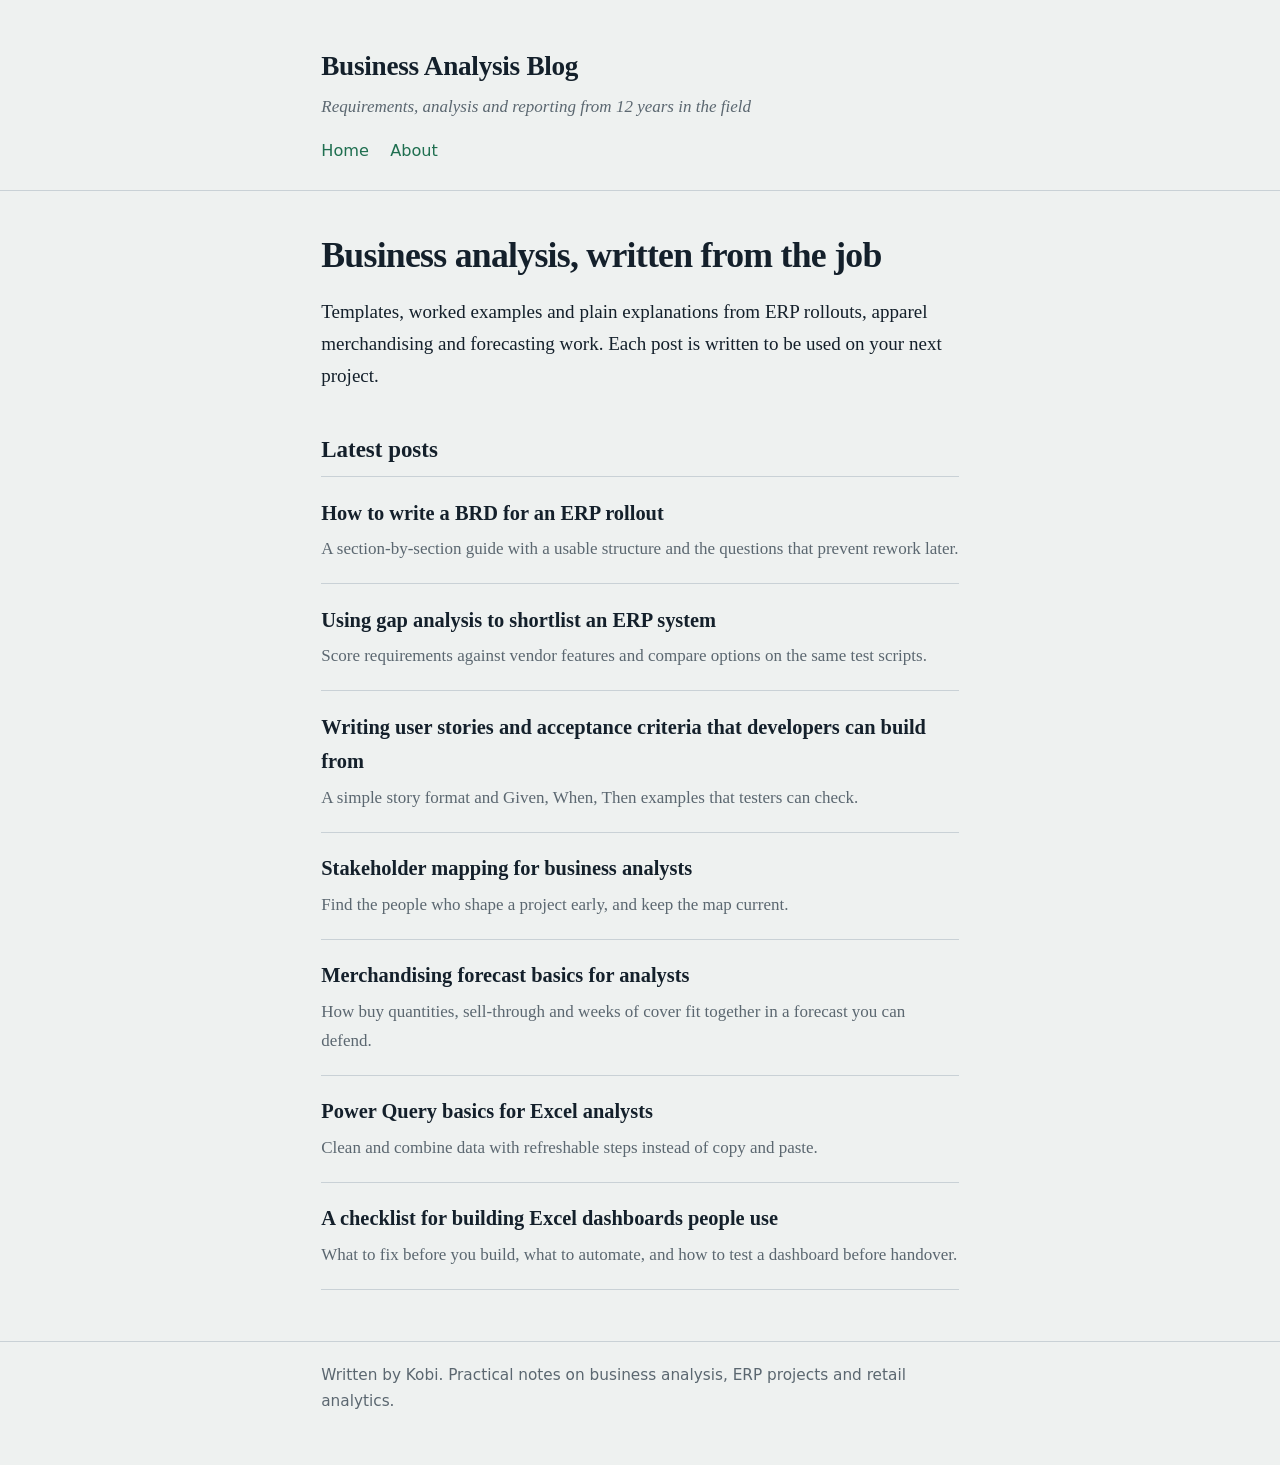
<file: index.html>
<!DOCTYPE html>
<html lang="en">
<head>
<meta charset="utf-8">
<meta name="viewport" content="width=device-width, initial-scale=1">
<title>Business Analysis Blog</title>
<meta name="description" content="Practical business analysis notes: requirements writing, ERP rollouts, merchandising analytics and Excel dashboards.">
<link rel="stylesheet" href="style.css">
</head>
<body>
<header class="site"><div class="wrap"><p class="site-title"><a href="/Business-Analysis-Blog/">Business Analysis Blog</a></p><p class="site-tag">Requirements, analysis and reporting from 12 years in the field</p><nav class="site"><a href="/Business-Analysis-Blog/">Home</a><a href="/Business-Analysis-Blog/about.html">About</a></nav></div></header>
<main class="wrap">
<h1>Business analysis, written from the job</h1>
<p class="intro">Templates, worked examples and plain explanations from ERP rollouts, apparel merchandising and forecasting work. Each post is written to be used on your next project.</p>
<h2>Latest posts</h2>
<ul class="posts">
<li><a href="posts/how-to-write-a-brd-for-erp-rollout.html">How to write a BRD for an ERP rollout</a><p class="desc">A section-by-section guide with a usable structure and the questions that prevent rework later.</p></li>
<li><a href="posts/gap-analysis-for-erp-selection.html">Using gap analysis to shortlist an ERP system</a><p class="desc">Score requirements against vendor features and compare options on the same test scripts.</p></li>
<li><a href="posts/writing-user-stories-and-acceptance-criteria.html">Writing user stories and acceptance criteria that developers can build from</a><p class="desc">A simple story format and Given, When, Then examples that testers can check.</p></li>
<li><a href="posts/stakeholder-mapping-for-business-analysts.html">Stakeholder mapping for business analysts</a><p class="desc">Find the people who shape a project early, and keep the map current.</p></li>
<li><a href="posts/merchandising-forecast-basics.html">Merchandising forecast basics for analysts</a><p class="desc">How buy quantities, sell-through and weeks of cover fit together in a forecast you can defend.</p></li>
<li><a href="posts/power-query-basics-for-analysts.html">Power Query basics for Excel analysts</a><p class="desc">Clean and combine data with refreshable steps instead of copy and paste.</p></li>
<li><a href="posts/excel-dashboard-checklist.html">A checklist for building Excel dashboards people use</a><p class="desc">What to fix before you build, what to automate, and how to test a dashboard before handover.</p></li>
</ul>
</main>
<footer class="site"><div class="wrap">Written by Kobi. Practical notes on business analysis, ERP projects and retail analytics.</div></footer>
</body>
</html>
</file>
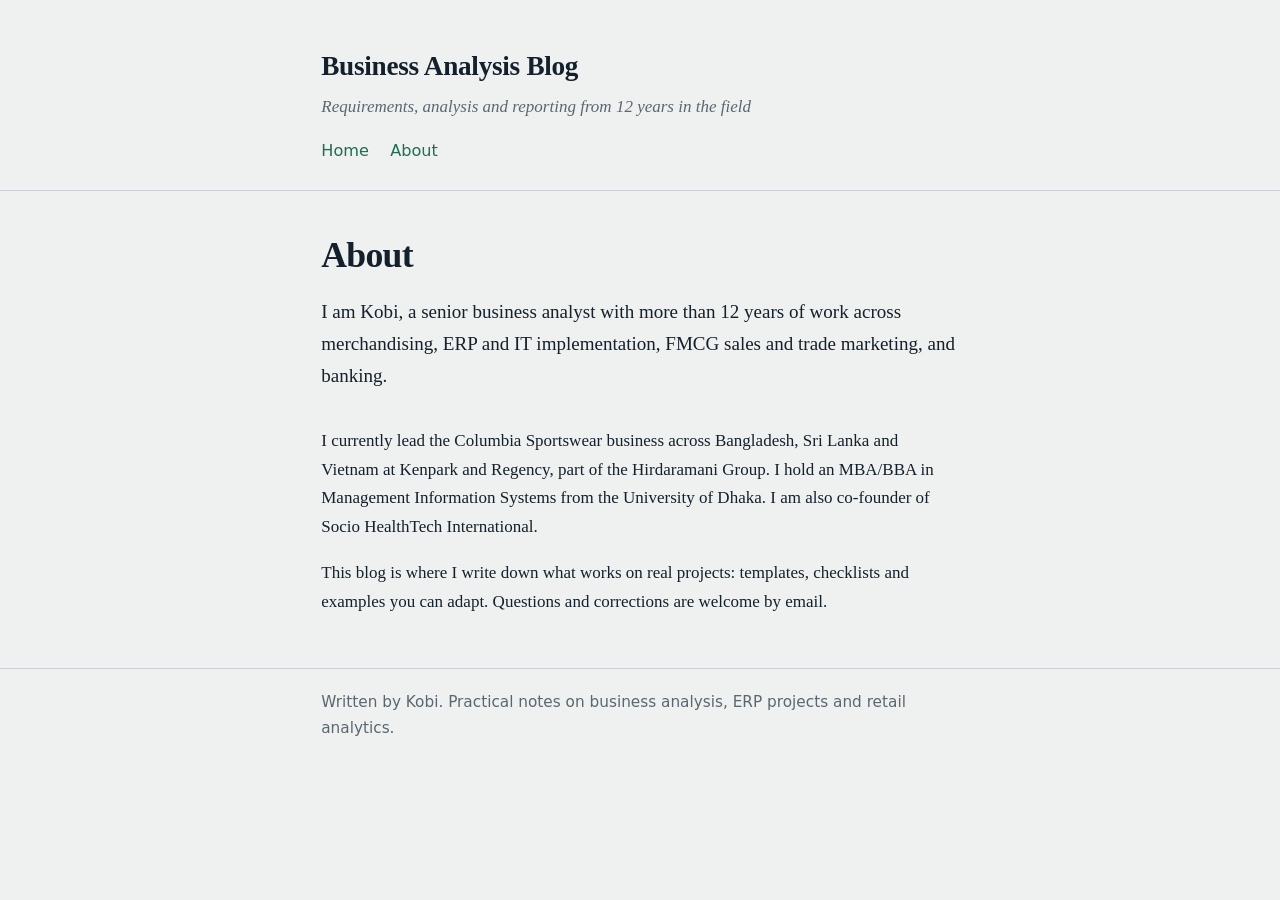
<file: about.html>
<!DOCTYPE html>
<html lang="en">
<head>
<meta charset="utf-8">
<meta name="viewport" content="width=device-width, initial-scale=1">
<title>About | Business Analysis Blog</title>
<link rel="stylesheet" href="style.css">
</head>
<body>
<header class="site"><div class="wrap"><p class="site-title"><a href="/Business-Analysis-Blog/">Business Analysis Blog</a></p><p class="site-tag">Requirements, analysis and reporting from 12 years in the field</p><nav class="site"><a href="/Business-Analysis-Blog/">Home</a><a href="/Business-Analysis-Blog/about.html">About</a></nav></div></header>
<main class="wrap">
<h1>About</h1>
<p class="intro">I am Kobi, a senior business analyst with more than 12 years of work across merchandising, ERP and IT implementation, FMCG sales and trade marketing, and banking.</p>
<p>I currently lead the Columbia Sportswear business across Bangladesh, Sri Lanka and Vietnam at Kenpark and Regency, part of the Hirdaramani Group. I hold an MBA/BBA in Management Information Systems from the University of Dhaka. I am also co-founder of Socio HealthTech International.</p>
<p>This blog is where I write down what works on real projects: templates, checklists and examples you can adapt. Questions and corrections are welcome by email.</p>
</main>
<footer class="site"><div class="wrap">Written by Kobi. Practical notes on business analysis, ERP projects and retail analytics.</div></footer>
</body>
</html>
</file>
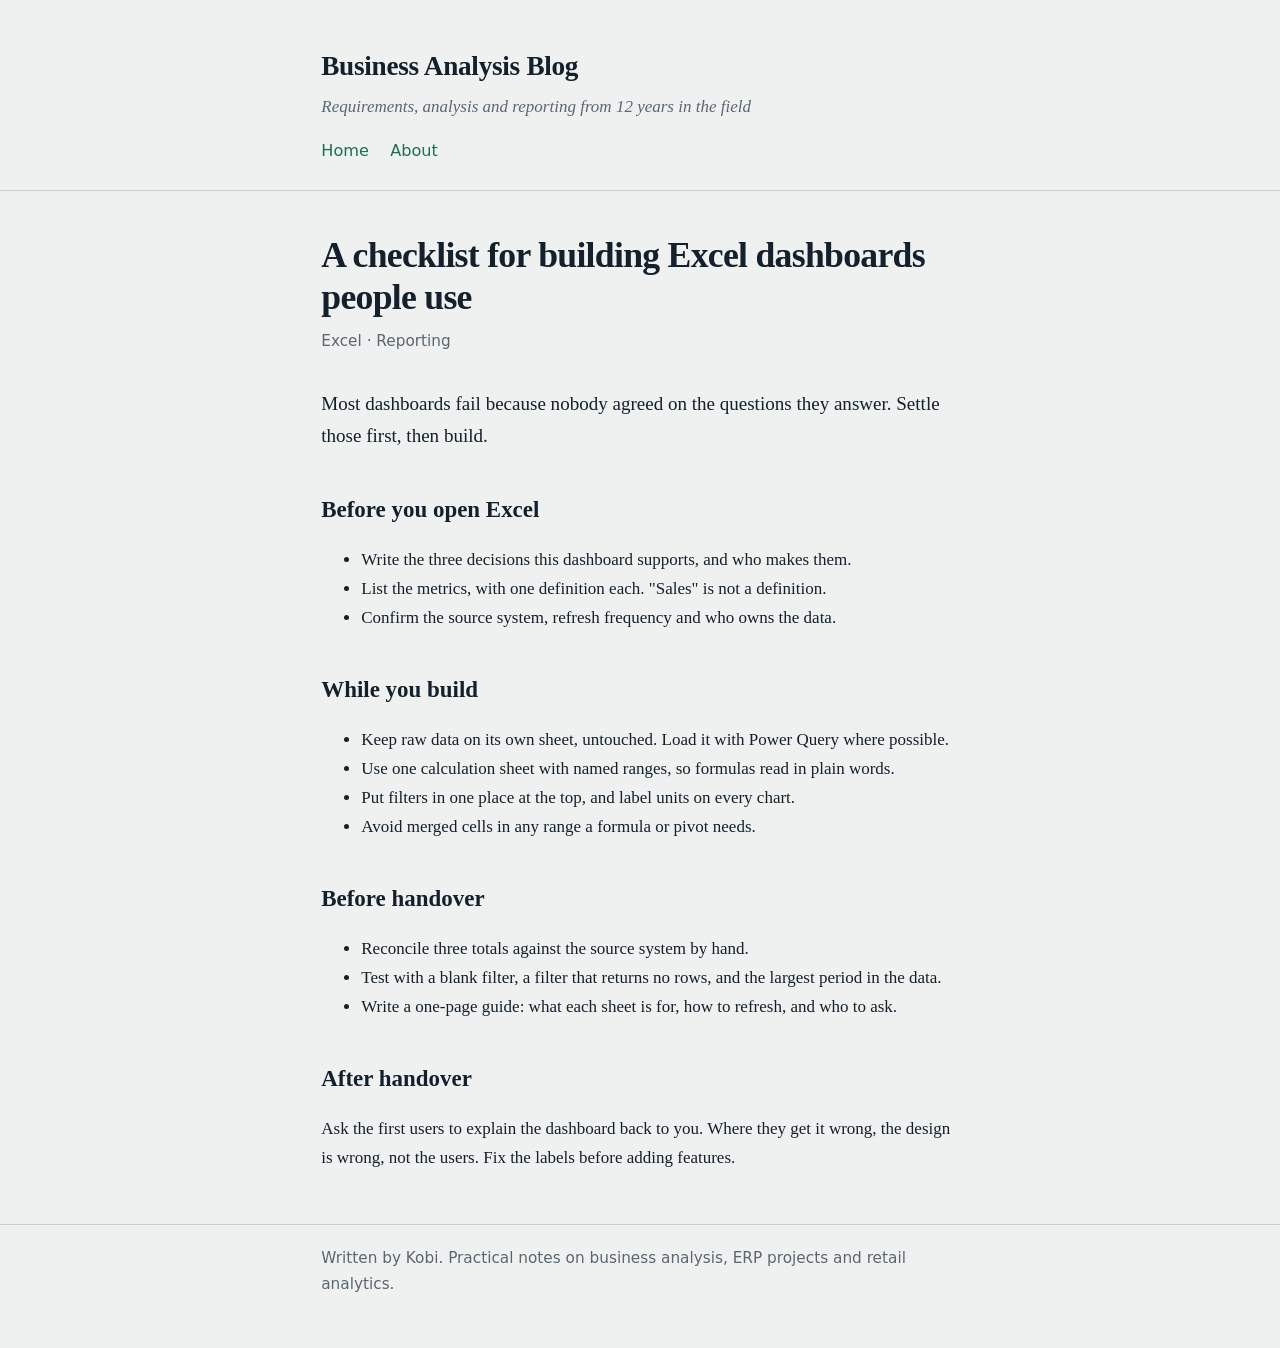
<file: excel-dashboard-checklist.html>
<!DOCTYPE html>
<html lang="en">
<head>
<meta charset="utf-8">
<meta name="viewport" content="width=device-width, initial-scale=1">
<title>A checklist for building Excel dashboards people use | Business Analysis Blog</title>
<link rel="stylesheet" href="../style.css">
</head>
<body>
<header class="site"><div class="wrap"><p class="site-title"><a href="/Business-Analysis-Blog/">Business Analysis Blog</a></p><p class="site-tag">Requirements, analysis and reporting from 12 years in the field</p><nav class="site"><a href="/Business-Analysis-Blog/">Home</a><a href="/Business-Analysis-Blog/about.html">About</a></nav></div></header>
<main class="wrap">
<h1>A checklist for building Excel dashboards people use</h1>
<p class="meta">Excel · Reporting</p>
<p class="intro">Most dashboards fail because nobody agreed on the questions they answer. Settle those first, then build.</p>

<h2>Before you open Excel</h2>
<ul>
<li>Write the three decisions this dashboard supports, and who makes them.</li>
<li>List the metrics, with one definition each. "Sales" is not a definition.</li>
<li>Confirm the source system, refresh frequency and who owns the data.</li>
</ul>

<h2>While you build</h2>
<ul>
<li>Keep raw data on its own sheet, untouched. Load it with Power Query where possible.</li>
<li>Use one calculation sheet with named ranges, so formulas read in plain words.</li>
<li>Put filters in one place at the top, and label units on every chart.</li>
<li>Avoid merged cells in any range a formula or pivot needs.</li>
</ul>

<h2>Before handover</h2>
<ul>
<li>Reconcile three totals against the source system by hand.</li>
<li>Test with a blank filter, a filter that returns no rows, and the largest period in the data.</li>
<li>Write a one-page guide: what each sheet is for, how to refresh, and who to ask.</li>
</ul>

<h2>After handover</h2>
<p>Ask the first users to explain the dashboard back to you. Where they get it wrong, the design is wrong, not the users. Fix the labels before adding features.</p>
</main>
<footer class="site"><div class="wrap">Written by Kobi. Practical notes on business analysis, ERP projects and retail analytics.</div></footer>
</body>
</html>
</file>
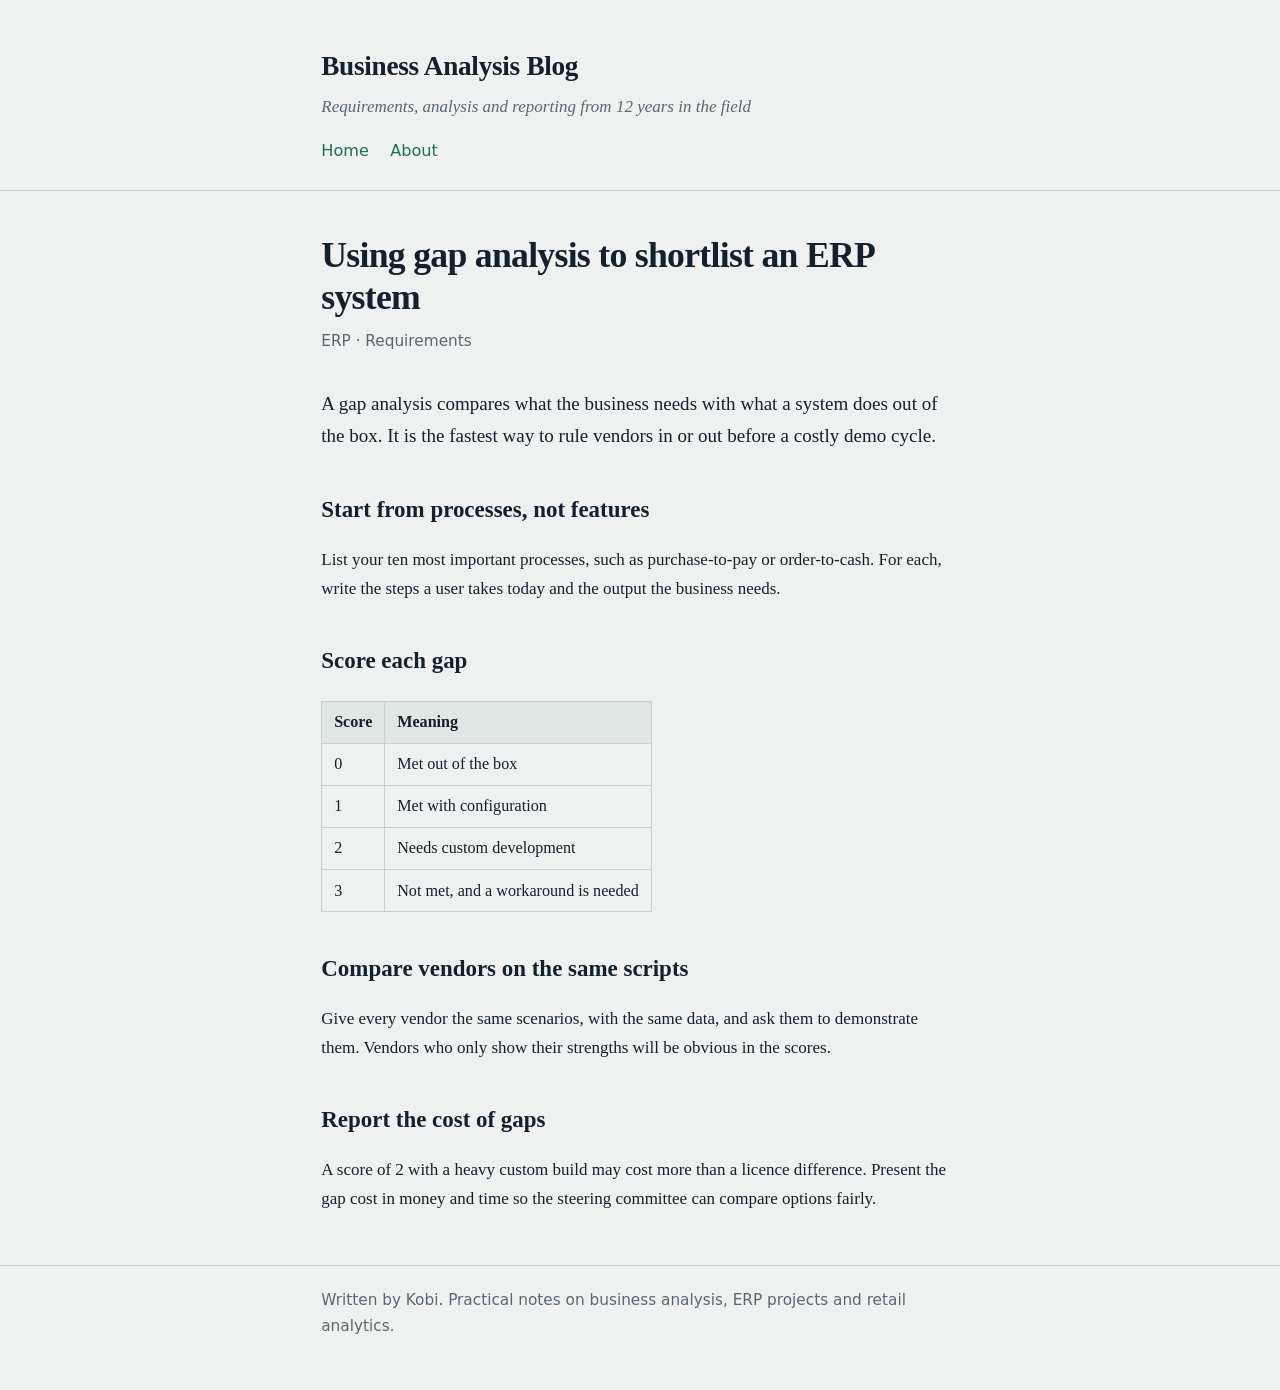
<file: gap-analysis-for-erp-selection.html>
<!DOCTYPE html>
<html lang="en">
<head>
<meta charset="utf-8">
<meta name="viewport" content="width=device-width, initial-scale=1">
<title>Using gap analysis to shortlist an ERP system | Business Analysis Blog</title>
<link rel="stylesheet" href="../style.css">
</head>
<body>
<header class="site"><div class="wrap"><p class="site-title"><a href="/Business-Analysis-Blog/">Business Analysis Blog</a></p><p class="site-tag">Requirements, analysis and reporting from 12 years in the field</p><nav class="site"><a href="/Business-Analysis-Blog/">Home</a><a href="/Business-Analysis-Blog/about.html">About</a></nav></div></header>
<main class="wrap">
<h1>Using gap analysis to shortlist an ERP system</h1>
<p class="meta">ERP · Requirements</p>
<p class="intro">A gap analysis compares what the business needs with what a system does out of the box. It is the fastest way to rule vendors in or out before a costly demo cycle.</p>
<h2>Start from processes, not features</h2>
<p>List your ten most important processes, such as purchase-to-pay or order-to-cash. For each, write the steps a user takes today and the output the business needs.</p>
<h2>Score each gap</h2>
<table>
<tr><th>Score</th><th>Meaning</th></tr>
<tr><td>0</td><td>Met out of the box</td></tr>
<tr><td>1</td><td>Met with configuration</td></tr>
<tr><td>2</td><td>Needs custom development</td></tr>
<tr><td>3</td><td>Not met, and a workaround is needed</td></tr>
</table>
<h2>Compare vendors on the same scripts</h2>
<p>Give every vendor the same scenarios, with the same data, and ask them to demonstrate them. Vendors who only show their strengths will be obvious in the scores.</p>
<h2>Report the cost of gaps</h2>
<p>A score of 2 with a heavy custom build may cost more than a licence difference. Present the gap cost in money and time so the steering committee can compare options fairly.</p>
</main>
<footer class="site"><div class="wrap">Written by Kobi. Practical notes on business analysis, ERP projects and retail analytics.</div></footer>
</body>
</html>
</file>
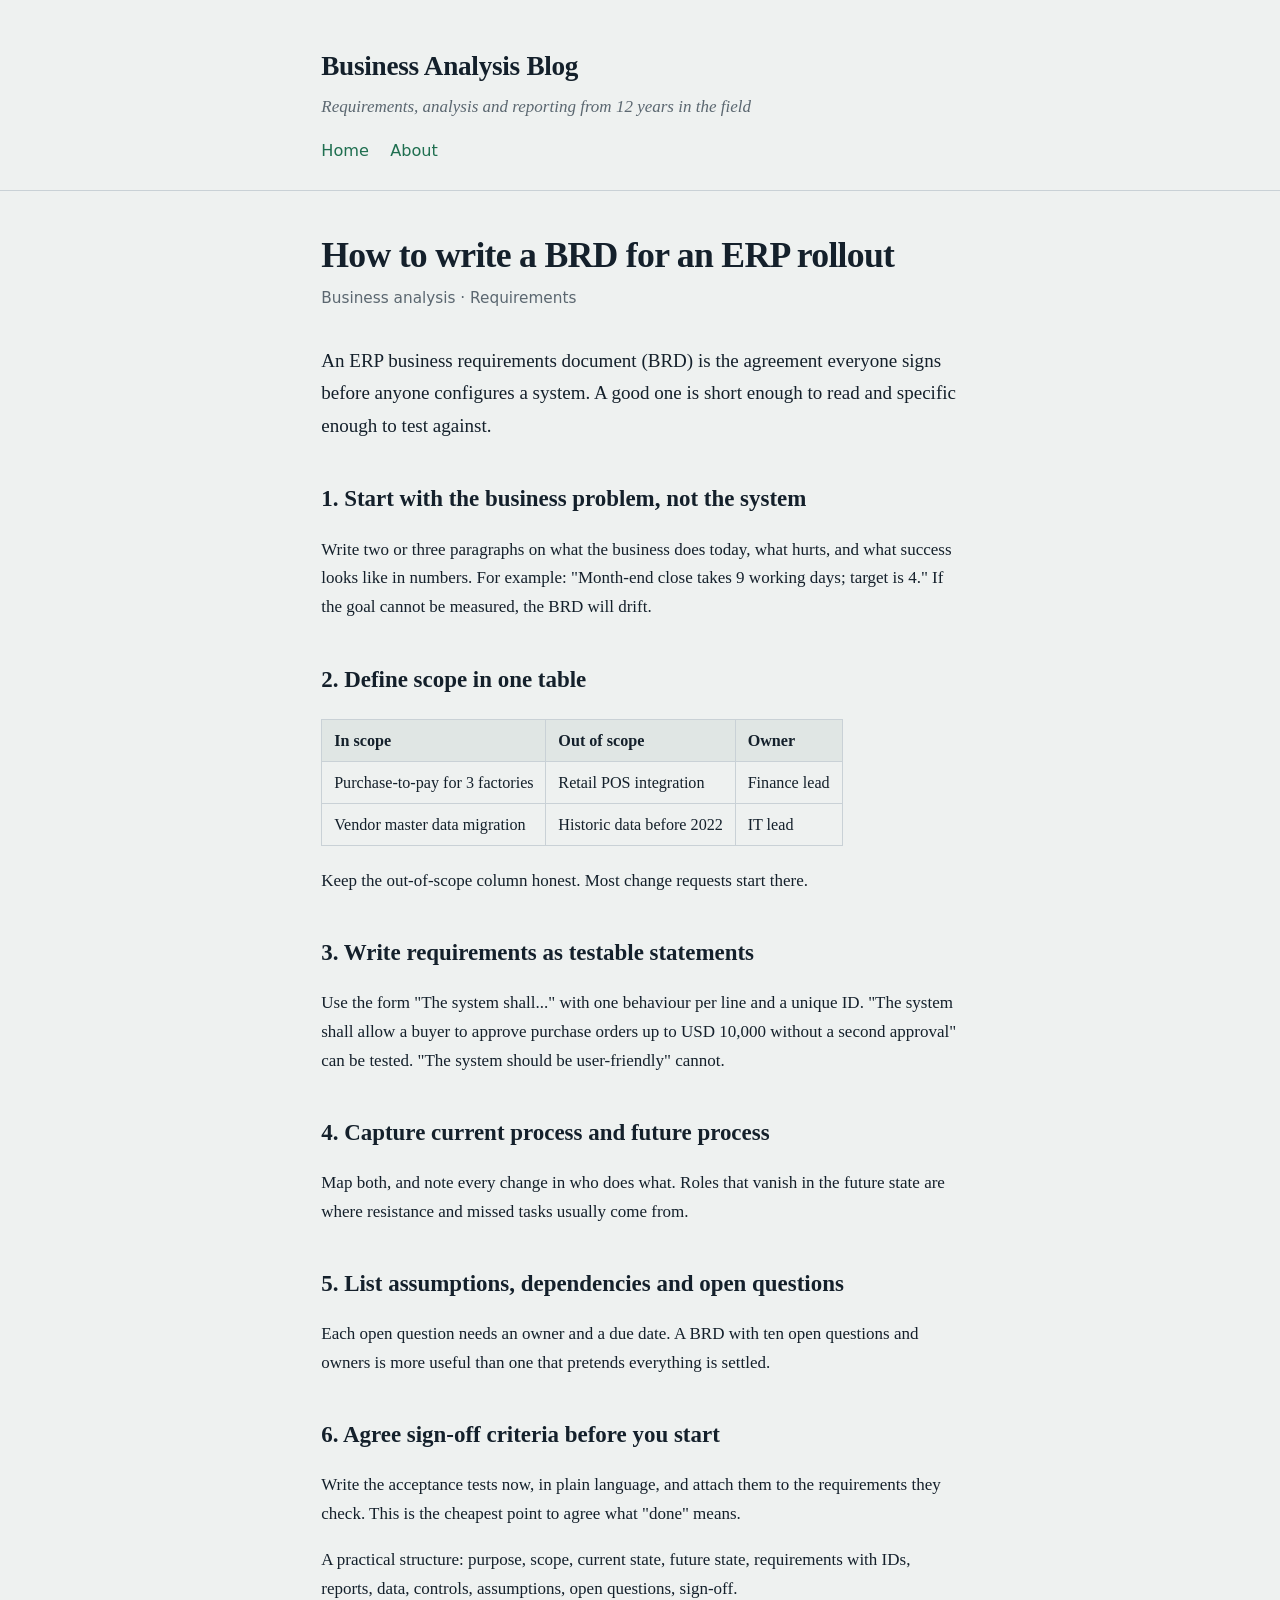
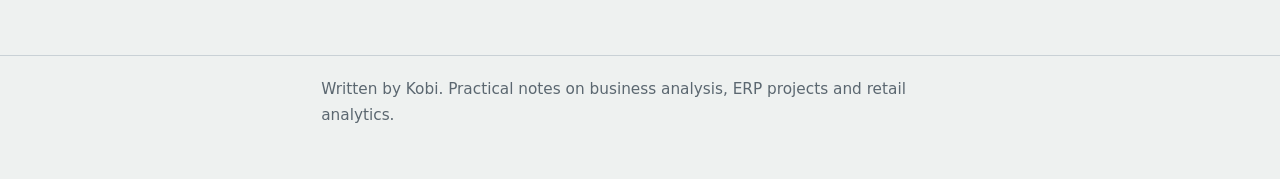
<file: how-to-write-a-brd-for-erp-rollout.html>
<!DOCTYPE html>
<html lang="en">
<head>
<meta charset="utf-8">
<meta name="viewport" content="width=device-width, initial-scale=1">
<title>How to write a BRD for an ERP rollout | Business Analysis Blog</title>
<link rel="stylesheet" href="../style.css">
</head>
<body>
<header class="site"><div class="wrap"><p class="site-title"><a href="/Business-Analysis-Blog/">Business Analysis Blog</a></p><p class="site-tag">Requirements, analysis and reporting from 12 years in the field</p><nav class="site"><a href="/Business-Analysis-Blog/">Home</a><a href="/Business-Analysis-Blog/about.html">About</a></nav></div></header>
<main class="wrap">
<h1>How to write a BRD for an ERP rollout</h1>
<p class="meta">Business analysis · Requirements</p>
<p class="intro">An ERP business requirements document (BRD) is the agreement everyone signs before anyone configures a system. A good one is short enough to read and specific enough to test against.</p>

<h2>1. Start with the business problem, not the system</h2>
<p>Write two or three paragraphs on what the business does today, what hurts, and what success looks like in numbers. For example: "Month-end close takes 9 working days; target is 4." If the goal cannot be measured, the BRD will drift.</p>

<h2>2. Define scope in one table</h2>
<table>
<tr><th>In scope</th><th>Out of scope</th><th>Owner</th></tr>
<tr><td>Purchase-to-pay for 3 factories</td><td>Retail POS integration</td><td>Finance lead</td></tr>
<tr><td>Vendor master data migration</td><td>Historic data before 2022</td><td>IT lead</td></tr>
</table>
<p>Keep the out-of-scope column honest. Most change requests start there.</p>

<h2>3. Write requirements as testable statements</h2>
<p>Use the form "The system shall..." with one behaviour per line and a unique ID. "The system shall allow a buyer to approve purchase orders up to USD 10,000 without a second approval" can be tested. "The system should be user-friendly" cannot.</p>

<h2>4. Capture current process and future process</h2>
<p>Map both, and note every change in who does what. Roles that vanish in the future state are where resistance and missed tasks usually come from.</p>

<h2>5. List assumptions, dependencies and open questions</h2>
<p>Each open question needs an owner and a due date. A BRD with ten open questions and owners is more useful than one that pretends everything is settled.</p>

<h2>6. Agree sign-off criteria before you start</h2>
<p>Write the acceptance tests now, in plain language, and attach them to the requirements they check. This is the cheapest point to agree what "done" means.</p>

<p>A practical structure: purpose, scope, current state, future state, requirements with IDs, reports, data, controls, assumptions, open questions, sign-off.</p>
</main>
<footer class="site"><div class="wrap">Written by Kobi. Practical notes on business analysis, ERP projects and retail analytics.</div></footer>
</body>
</html>
</file>
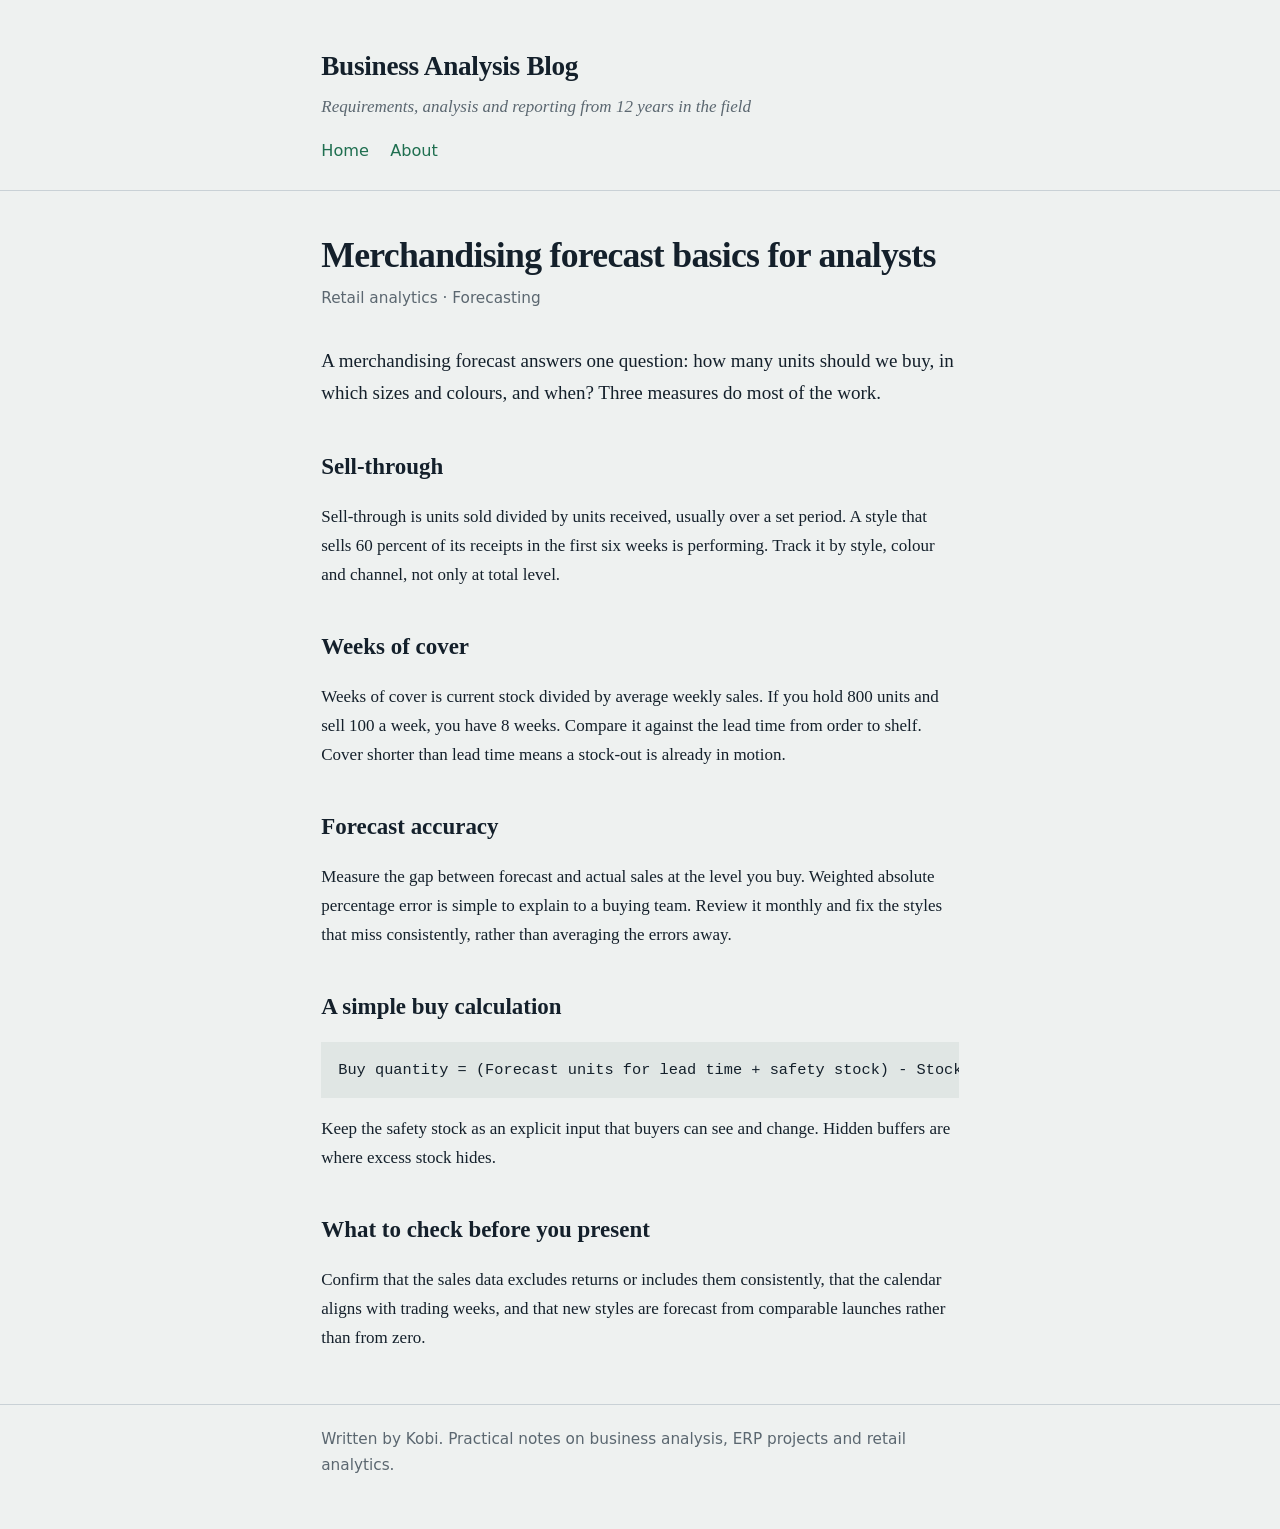
<file: merchandising-forecast-basics.html>
<!DOCTYPE html>
<html lang="en">
<head>
<meta charset="utf-8">
<meta name="viewport" content="width=device-width, initial-scale=1">
<title>Merchandising forecast basics for analysts | Business Analysis Blog</title>
<link rel="stylesheet" href="../style.css">
</head>
<body>
<header class="site"><div class="wrap"><p class="site-title"><a href="/Business-Analysis-Blog/">Business Analysis Blog</a></p><p class="site-tag">Requirements, analysis and reporting from 12 years in the field</p><nav class="site"><a href="/Business-Analysis-Blog/">Home</a><a href="/Business-Analysis-Blog/about.html">About</a></nav></div></header>
<main class="wrap">
<h1>Merchandising forecast basics for analysts</h1>
<p class="meta">Retail analytics · Forecasting</p>
<p class="intro">A merchandising forecast answers one question: how many units should we buy, in which sizes and colours, and when? Three measures do most of the work.</p>

<h2>Sell-through</h2>
<p>Sell-through is units sold divided by units received, usually over a set period. A style that sells 60 percent of its receipts in the first six weeks is performing. Track it by style, colour and channel, not only at total level.</p>

<h2>Weeks of cover</h2>
<p>Weeks of cover is current stock divided by average weekly sales. If you hold 800 units and sell 100 a week, you have 8 weeks. Compare it against the lead time from order to shelf. Cover shorter than lead time means a stock-out is already in motion.</p>

<h2>Forecast accuracy</h2>
<p>Measure the gap between forecast and actual sales at the level you buy. Weighted absolute percentage error is simple to explain to a buying team. Review it monthly and fix the styles that miss consistently, rather than averaging the errors away.</p>

<h2>A simple buy calculation</h2>
<pre>Buy quantity = (Forecast units for lead time + safety stock) - Stock on hand - Open orders</pre>
<p>Keep the safety stock as an explicit input that buyers can see and change. Hidden buffers are where excess stock hides.</p>

<h2>What to check before you present</h2>
<p>Confirm that the sales data excludes returns or includes them consistently, that the calendar aligns with trading weeks, and that new styles are forecast from comparable launches rather than from zero.</p>
</main>
<footer class="site"><div class="wrap">Written by Kobi. Practical notes on business analysis, ERP projects and retail analytics.</div></footer>
</body>
</html>
</file>
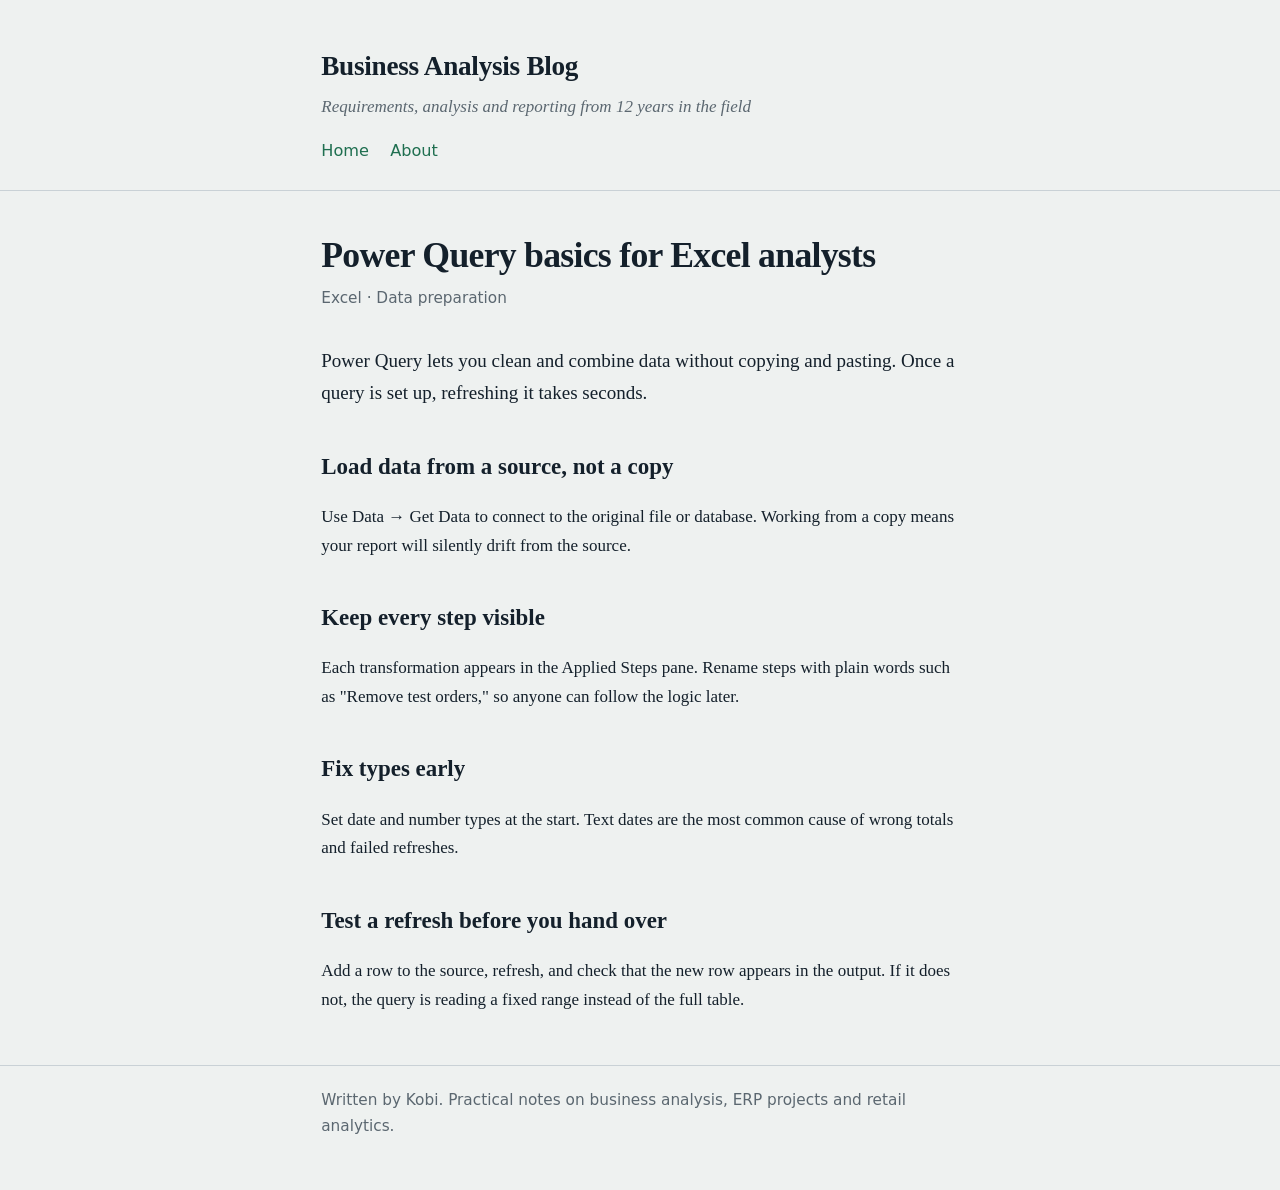
<file: power-query-basics-for-analysts.html>
<!DOCTYPE html>
<html lang="en">
<head>
<meta charset="utf-8">
<meta name="viewport" content="width=device-width, initial-scale=1">
<title>Power Query basics for Excel analysts | Business Analysis Blog</title>
<link rel="stylesheet" href="../style.css">
</head>
<body>
<header class="site"><div class="wrap"><p class="site-title"><a href="/Business-Analysis-Blog/">Business Analysis Blog</a></p><p class="site-tag">Requirements, analysis and reporting from 12 years in the field</p><nav class="site"><a href="/Business-Analysis-Blog/">Home</a><a href="/Business-Analysis-Blog/about.html">About</a></nav></div></header>
<main class="wrap">
<h1>Power Query basics for Excel analysts</h1>
<p class="meta">Excel · Data preparation</p>
<p class="intro">Power Query lets you clean and combine data without copying and pasting. Once a query is set up, refreshing it takes seconds.</p>
<h2>Load data from a source, not a copy</h2>
<p>Use Data → Get Data to connect to the original file or database. Working from a copy means your report will silently drift from the source.</p>
<h2>Keep every step visible</h2>
<p>Each transformation appears in the Applied Steps pane. Rename steps with plain words such as "Remove test orders," so anyone can follow the logic later.</p>
<h2>Fix types early</h2>
<p>Set date and number types at the start. Text dates are the most common cause of wrong totals and failed refreshes.</p>
<h2>Test a refresh before you hand over</h2>
<p>Add a row to the source, refresh, and check that the new row appears in the output. If it does not, the query is reading a fixed range instead of the full table.</p>
</main>
<footer class="site"><div class="wrap">Written by Kobi. Practical notes on business analysis, ERP projects and retail analytics.</div></footer>
</body>
</html>
</file>
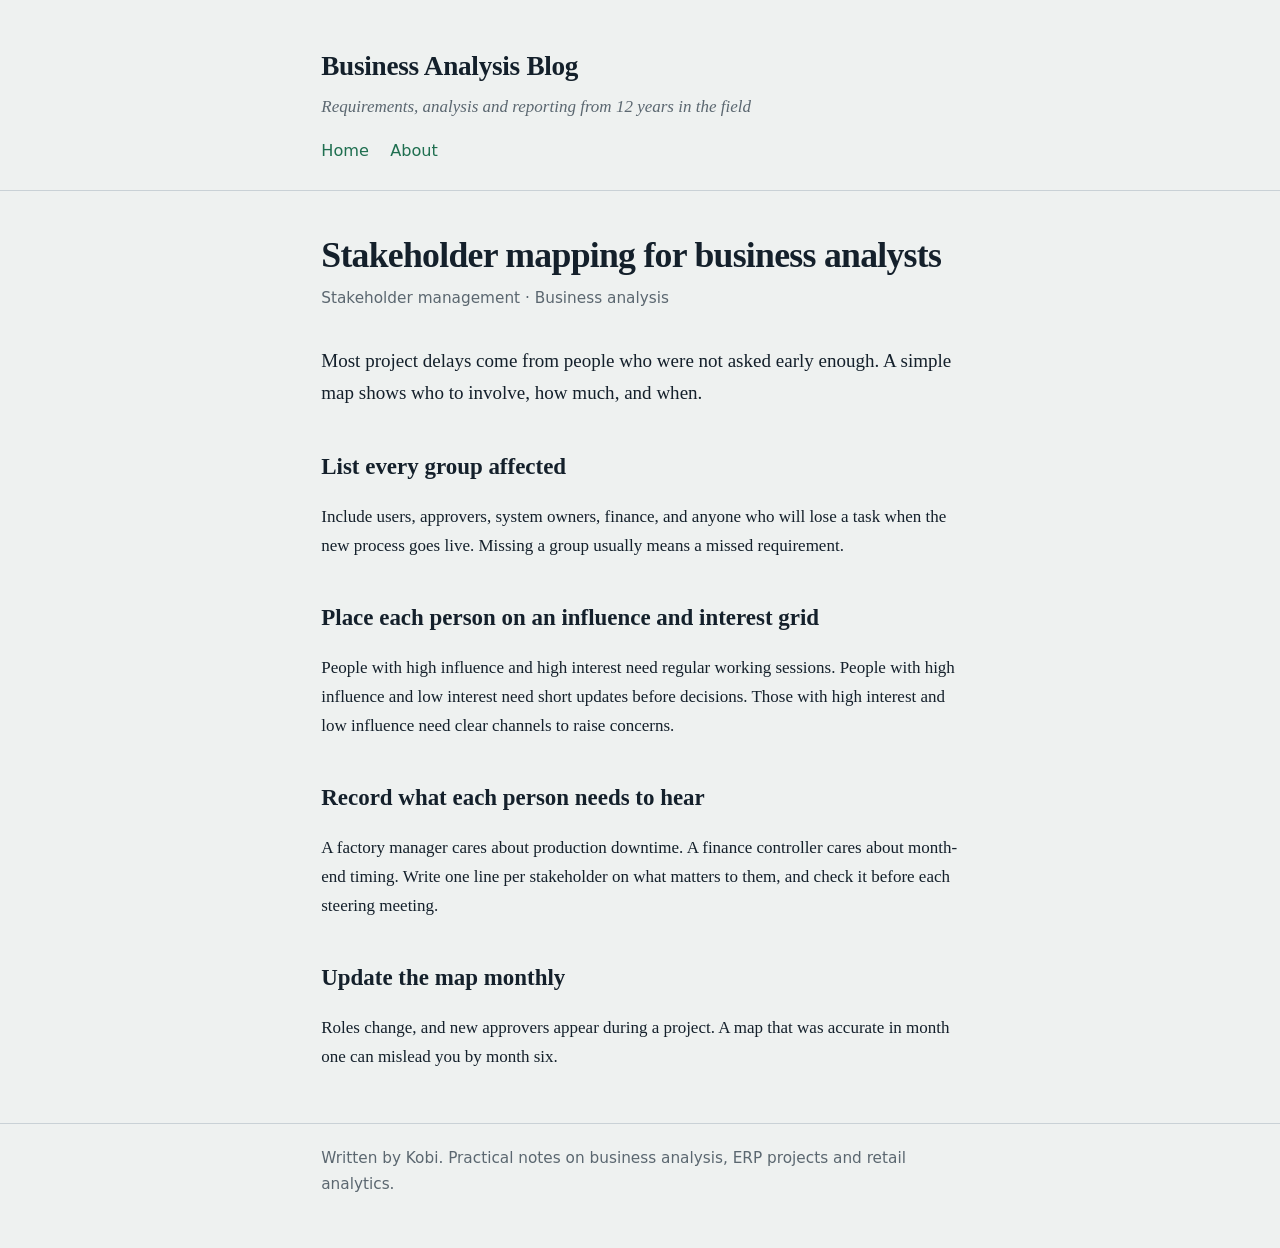
<file: stakeholder-mapping-for-business-analysts.html>
<!DOCTYPE html>
<html lang="en">
<head>
<meta charset="utf-8">
<meta name="viewport" content="width=device-width, initial-scale=1">
<title>Stakeholder mapping for business analysts | Business Analysis Blog</title>
<link rel="stylesheet" href="../style.css">
</head>
<body>
<header class="site"><div class="wrap"><p class="site-title"><a href="/Business-Analysis-Blog/">Business Analysis Blog</a></p><p class="site-tag">Requirements, analysis and reporting from 12 years in the field</p><nav class="site"><a href="/Business-Analysis-Blog/">Home</a><a href="/Business-Analysis-Blog/about.html">About</a></nav></div></header>
<main class="wrap">
<h1>Stakeholder mapping for business analysts</h1>
<p class="meta">Stakeholder management · Business analysis</p>
<p class="intro">Most project delays come from people who were not asked early enough. A simple map shows who to involve, how much, and when.</p>
<h2>List every group affected</h2>
<p>Include users, approvers, system owners, finance, and anyone who will lose a task when the new process goes live. Missing a group usually means a missed requirement.</p>
<h2>Place each person on an influence and interest grid</h2>
<p>People with high influence and high interest need regular working sessions. People with high influence and low interest need short updates before decisions. Those with high interest and low influence need clear channels to raise concerns.</p>
<h2>Record what each person needs to hear</h2>
<p>A factory manager cares about production downtime. A finance controller cares about month-end timing. Write one line per stakeholder on what matters to them, and check it before each steering meeting.</p>
<h2>Update the map monthly</h2>
<p>Roles change, and new approvers appear during a project. A map that was accurate in month one can mislead you by month six.</p>
</main>
<footer class="site"><div class="wrap">Written by Kobi. Practical notes on business analysis, ERP projects and retail analytics.</div></footer>
</body>
</html>
</file>
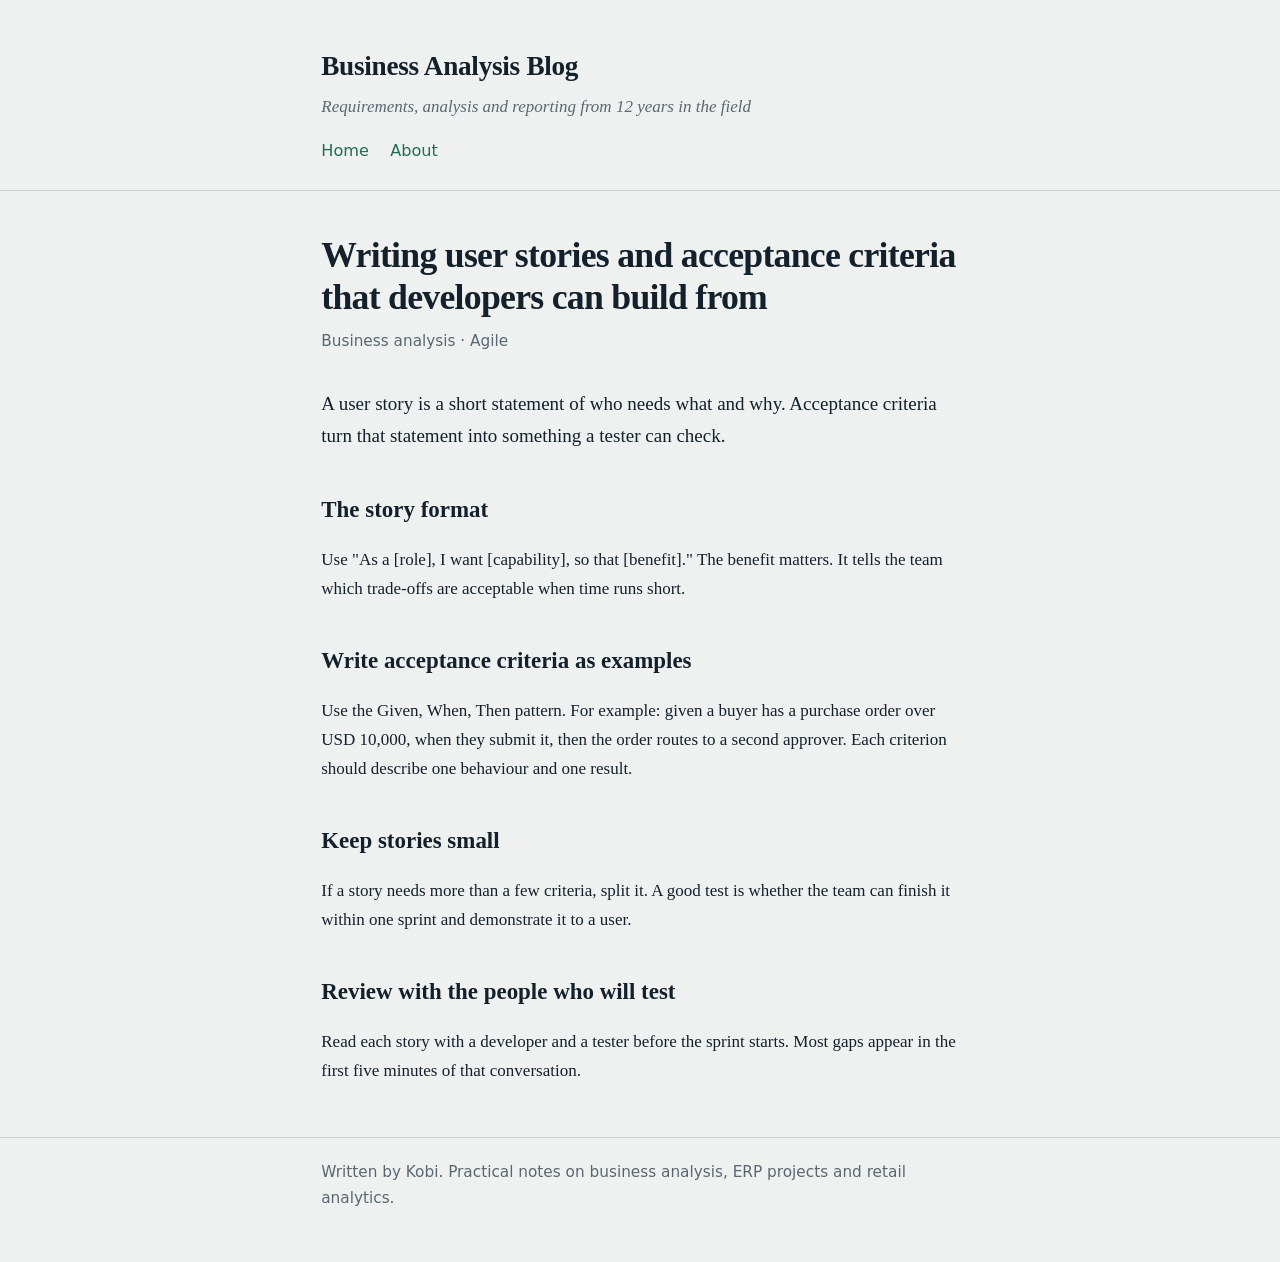
<file: writing-user-stories-and-acceptance-criteria.html>
<!DOCTYPE html>
<html lang="en">
<head>
<meta charset="utf-8">
<meta name="viewport" content="width=device-width, initial-scale=1">
<title>Writing user stories and acceptance criteria that developers can build from | Business Analysis Blog</title>
<link rel="stylesheet" href="../style.css">
</head>
<body>
<header class="site"><div class="wrap"><p class="site-title"><a href="/Business-Analysis-Blog/">Business Analysis Blog</a></p><p class="site-tag">Requirements, analysis and reporting from 12 years in the field</p><nav class="site"><a href="/Business-Analysis-Blog/">Home</a><a href="/Business-Analysis-Blog/about.html">About</a></nav></div></header>
<main class="wrap">
<h1>Writing user stories and acceptance criteria that developers can build from</h1>
<p class="meta">Business analysis · Agile</p>
<p class="intro">A user story is a short statement of who needs what and why. Acceptance criteria turn that statement into something a tester can check.</p>
<h2>The story format</h2>
<p>Use "As a [role], I want [capability], so that [benefit]." The benefit matters. It tells the team which trade-offs are acceptable when time runs short.</p>
<h2>Write acceptance criteria as examples</h2>
<p>Use the Given, When, Then pattern. For example: given a buyer has a purchase order over USD 10,000, when they submit it, then the order routes to a second approver. Each criterion should describe one behaviour and one result.</p>
<h2>Keep stories small</h2>
<p>If a story needs more than a few criteria, split it. A good test is whether the team can finish it within one sprint and demonstrate it to a user.</p>
<h2>Review with the people who will test</h2>
<p>Read each story with a developer and a tester before the sprint starts. Most gaps appear in the first five minutes of that conversation.</p>
</main>
<footer class="site"><div class="wrap">Written by Kobi. Practical notes on business analysis, ERP projects and retail analytics.</div></footer>
</body>
</html>
</file>
<file: style.css>
:root {
  --paper: #eef1f0;
  --ink: #14202b;
  --muted: #5b6770;
  --rule: #c9d1d6;
  --accent: #1f6f50;
  --measure: 40rem;
}
* { box-sizing: border-box; }
html { font-size: 17px; }
body {
  margin: 0;
  background: var(--paper);
  color: var(--ink);
  font-family: Charter, "Bitstream Charter", "Sitka Text", Cambria, Georgia, serif;
  line-height: 1.7;
}
.wrap { max-width: var(--measure); margin: 0 auto; padding: 0 1.25rem; }
header.site {
  border-bottom: 1px solid var(--rule);
  padding: 2.5rem 0 1.5rem;
  margin-bottom: 2.5rem;
}
header.site a { color: var(--ink); text-decoration: none; }
.site-title { font-size: 1.6rem; font-weight: 700; margin: 0; letter-spacing: -0.01em; }
.site-tag { color: var(--muted); margin: 0.25rem 0 0; font-style: italic; }
nav.site { margin-top: 0.9rem; font-family: system-ui, sans-serif; font-size: 0.95rem; }
nav.site a { color: var(--accent); margin-right: 1.25rem; }
h1 { font-size: 2.1rem; line-height: 1.2; margin: 0 0 0.5rem; letter-spacing: -0.02em; }
h2 { font-size: 1.35rem; margin: 2.2rem 0 0.4rem; }
p, li { max-width: var(--measure); }
.meta { color: var(--muted); font-family: system-ui, sans-serif; font-size: 0.9rem; margin: 0 0 2rem; }
.intro { font-size: 1.12rem; margin-bottom: 2rem; }
ul.posts { list-style: none; padding: 0; margin: 0; }
ul.posts li { border-top: 1px solid var(--rule); padding: 1.1rem 0; }
ul.posts li:last-child { border-bottom: 1px solid var(--rule); }
ul.posts a { color: var(--ink); font-size: 1.2rem; font-weight: 700; text-decoration: none; }
ul.posts a:hover, ul.posts a:focus { color: var(--accent); text-decoration: underline; }
ul.posts .desc { margin: 0.3rem 0 0; color: var(--muted); }
pre, code { font-family: ui-monospace, Menlo, Consolas, monospace; font-size: 0.9em; }
pre { background: #e0e6e4; padding: 0.9rem 1rem; overflow-x: auto; }
table { border-collapse: collapse; margin: 1.2rem 0; font-size: 0.95rem; }
th, td { border: 1px solid var(--rule); padding: 0.4rem 0.7rem; text-align: left; vertical-align: top; }
th { background: #e0e6e4; }
a { color: var(--accent); }
a:focus-visible { outline: 2px solid var(--accent); outline-offset: 2px; }
footer.site { border-top: 1px solid var(--rule); margin-top: 3rem; padding: 1.2rem 0 3rem; color: var(--muted); font-family: system-ui, sans-serif; font-size: 0.9rem; }
@media (prefers-reduced-motion: reduce) { * { transition: none !important; } }
</file>
